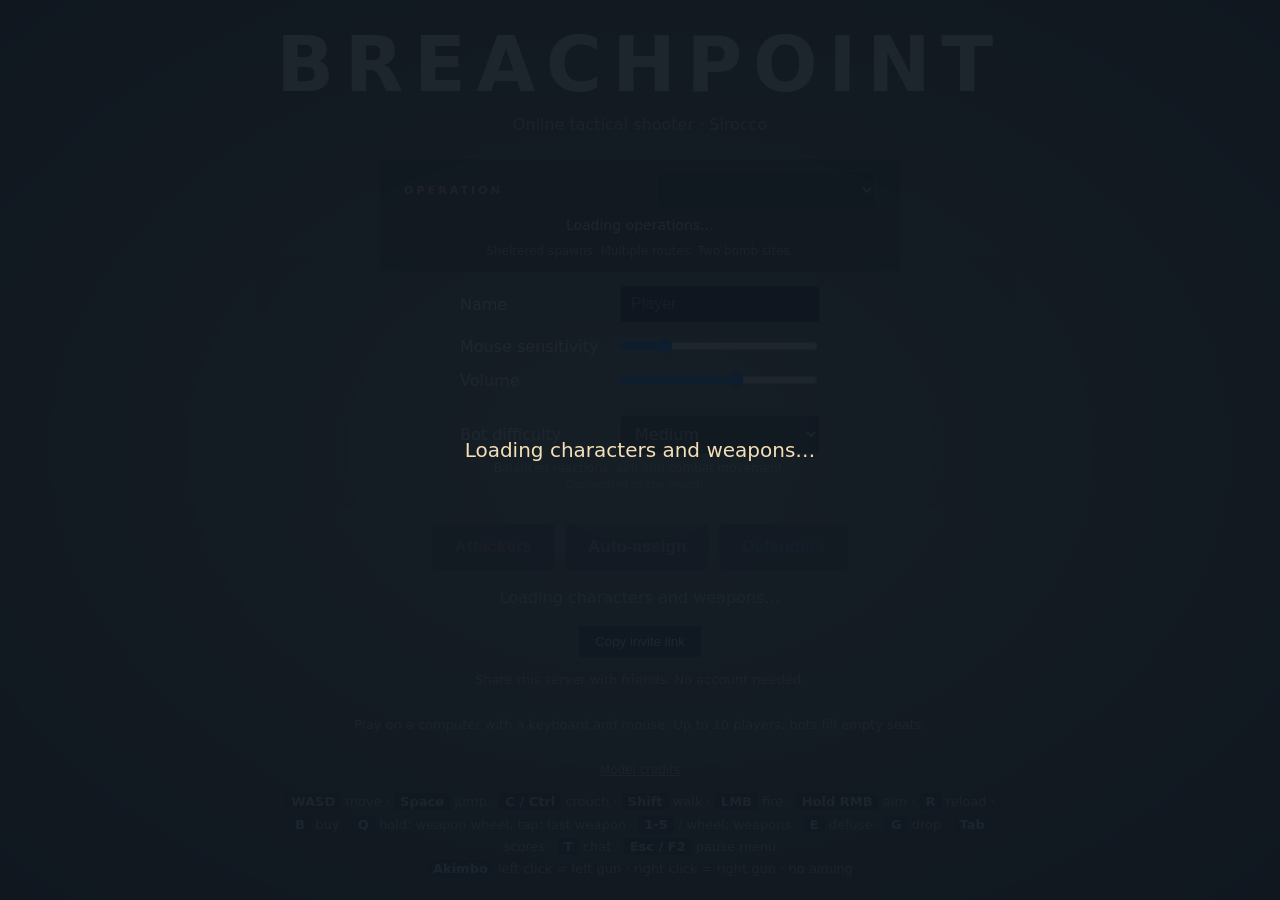
<file: client/index.html>
<!doctype html>
<html lang="en">
<head>
<meta charset="utf-8">
<meta name="viewport" content="width=device-width, initial-scale=1">
<title>Breachpoint</title>
<link rel="stylesheet" href="style.css">
<link rel="stylesheet" href="buy.css">
</head>
<body>
<canvas id="view"></canvas>

<div id="hud" class="hidden">
  <canvas id="radar" width="200" height="186"></canvas>
  <div id="top">
    <span id="scoreA" class="atk">0</span>
    <span id="timer">0:00</span>
    <span id="scoreD" class="def">0</span>
    <div id="alive"></div>
    <button id="bot-settings-button" type="button" title="Pause menu: maps, difficulty and round controls (Esc / F2)">Pause menu · Esc / F2</button>
  </div>
  <div id="killfeed"></div>
  <div id="chatlog"></div>
  <input id="chatbox" class="hidden" maxlength="120" placeholder="Say to everyone…" autocomplete="off">
  <div id="center"></div>
  <div id="hint"></div>
  <div id="progress" class="hidden"><div id="progressBar"></div><span id="progressLabel"></span></div>
  <div id="crosshair"><i></i><i></i><i></i><i></i></div>
  <div id="hitmarker"></div>
  <div id="optic-dot" class="hidden" aria-hidden="true"></div>
  <div id="scope" class="hidden" aria-hidden="true">
    <svg class="scope-reticle" viewBox="0 0 200 200">
      <g class="scope-mildot" fill="#101516" stroke="#101516" stroke-width=".22">
        <path d="M0 100H200M100 0V200" fill="none"/>
        <path d="M0 100H58M142 100H200M100 142V200" stroke-width="1.6"/>
        <circle cx="100" cy="100" r=".35"/>
        <circle cx="76" cy="100" r=".7"/><circle cx="88" cy="100" r=".7"/><circle cx="112" cy="100" r=".7"/><circle cx="124" cy="100" r=".7"/>
        <circle cx="100" cy="76" r=".7"/><circle cx="100" cy="88" r=".7"/><circle cx="100" cy="112" r=".7"/><circle cx="100" cy="124" r=".7"/>
        <path d="M95 136H105M93 148H107M91 160H109" fill="none"/>
      </g>
      <g class="scope-acog" fill="none" stroke="#13191a" stroke-width=".6">
        <path d="M100 106V160M94 116H106M92 126H108M90 136H110M88 146H112M64 100H90M110 100H136"/>
        <path d="M95 105L100 100L105 105" stroke="#ee4434" stroke-width="1.2"/>
      </g>
    </svg>
    <span id="scope-zoom" class="scope-readout"></span>
  </div>
  <div id="vitals"><span id="hp">100</span><small>HP</small><span id="armor">0</span><small id="armorLabel">ARMOR</small></div>
  <div id="money">$800</div>
  <div id="ammo"><span id="clip">0</span><small id="reserve">/ 0</small><div id="wname"></div><div id="weapon-mode"></div><div id="carry"></div></div>
  <div id="spec" class="hidden"></div>
  <div id="damage"></div>
  <div id="flash"></div>
  <div id="wheel" class="hidden"><div id="wheelDot"></div></div>
  <div id="buy" class="hidden"></div>
  <div id="scoreboard" class="hidden"></div>
  <div id="lock" class="hidden">Click to play</div>
</div>

<div id="map-loading" class="hidden" role="status" aria-live="polite">
  <p id="map-loading-message">Loading map…</p>
  <button id="map-loading-retry" class="hidden" type="button">Reload game</button>
</div>
<div id="menu">
  <h1>BREACHPOINT</h1>
  <p class="tag">Online tactical shooter &middot; <span id="map-name">Sirocco</span></p>
  <div class="map-brief" id="map-brief" data-theme="desert">
    <label for="map-select"><span class="map-kicker">OPERATION</span><select id="map-select" disabled aria-describedby="map-description map-note"></select></label>
    <p id="map-description">Loading operations…</p><small id="map-note">Sheltered spawns. Multiple routes. Two bomb sites.</small>
  </div>
  <label>Name <input id="name" maxlength="16" placeholder="Player"></label>
  <label>Mouse sensitivity <input id="sens" type="range" min="0.2" max="4" step="0.1" value="1"></label>
  <label>Volume <input id="vol" type="range" min="0" max="1" step="0.05" value="0.6"></label>
  <div class="difficulty-setting">
    <label for="difficulty">Bot difficulty <select id="difficulty" disabled><option value="easy">Easy</option><option value="medium" selected>Medium</option><option value="hard">Hard</option><option value="expert">Expert</option></select></label>
    <p id="difficulty-description"></p><small id="difficulty-note">Connecting to the match…</small>
  </div>
  <div class="teams">
    <button data-team="1" class="atk" disabled>Attackers</button>
    <button data-team="0" disabled>Auto-assign</button>
    <button data-team="2" class="def" disabled>Defenders</button>
  </div>
  <p id="status" role="status">Loading game…</p>
  <button id="invite" type="button">Copy invite link</button>
  <p id="invite-status" role="status">Share this server with friends. No account needed.</p>
  <input id="invite-link" class="hidden" aria-label="Invite link" readonly>
  <p class="keys">Play on a computer with a keyboard and mouse. Up to 10 players; bots fill empty seats.</p>
  <a class="credits-link" href="credits.html" target="_blank" rel="noopener">Model credits</a>
  <div class="keys">
    <b>WASD</b> move &middot; <b>Space</b> jump &middot; <b>C / Ctrl</b> crouch &middot; <b>Shift</b> walk &middot;
    <b>LMB</b> fire &middot; <b>Hold RMB</b> aim &middot; <b>R</b> reload &middot; <b>B</b> buy &middot;
    <b>Q</b> hold: weapon wheel, tap: last weapon &middot; <b>1-5</b> / wheel: weapons &middot;
    <b>E</b> defuse &middot; <b>G</b> drop &middot; <b>Tab</b> scores &middot; <b>T</b> chat &middot; <b>Esc / F2</b> pause menu<br>
    <b>Akimbo</b> left click = left gun &middot; right click = right gun &middot; no aiming
  </div>
</div>
<dialog id="match-settings" aria-labelledby="settings-title" aria-describedby="pause-note">
  <header class="pause-header">
    <div>
      <span class="pause-kicker">BREACHPOINT · MATCH CONTROL</span>
      <h2 id="settings-title">Pause menu</h2>
      <p id="pause-note">Online match continues while menu is open.</p>
    </div>
    <button id="settings-resume" class="pause-resume" type="button"><span>Back to game</span><kbd>Esc</kbd></button>
  </header>
  <div class="pause-body">
    <p id="difficulty-owner" class="pause-owner"></p>
    <div class="pause-settings-grid">
      <section class="pause-panel match-map-setting" aria-labelledby="pause-map-heading">
        <div class="pause-panel-heading"><h3 id="pause-map-heading"><label for="match-map">Map selection</label></h3><span class="pause-host-label">HOST</span></div>
        <select id="match-map" disabled aria-describedby="match-map-description map-reset-note"></select>
        <p id="match-map-description" class="pause-description"></p>
        <small id="map-reset-note" class="pause-help">Starts a new match for everyone. Teams and bot difficulty stay the same.</small>
        <div class="settings-actions"><button id="map-apply" type="button" disabled>Start selected map</button></div>
        <p id="map-feedback" class="pause-feedback" role="status" aria-live="polite" aria-atomic="true"></p>
      </section>
      <section class="pause-panel" aria-labelledby="pause-difficulty-heading">
        <div class="pause-panel-heading"><h3 id="pause-difficulty-heading"><label for="match-difficulty">Bot difficulty</label></h3><span class="pause-host-label">HOST</span></div>
        <select id="match-difficulty" disabled aria-describedby="match-difficulty-description difficulty-change-note"><option value="easy">Easy</option><option value="medium">Medium</option><option value="hard">Hard</option><option value="expert">Expert</option></select>
        <p id="match-difficulty-description" class="pause-description"></p>
        <small id="difficulty-change-note" class="pause-help">Applies immediately to every bot in this match.</small>
        <div class="settings-actions"><button id="difficulty-apply" type="button" disabled>Apply difficulty</button></div>
        <p id="difficulty-feedback" class="pause-feedback" role="status" aria-live="polite" aria-atomic="true"></p>
      </section>
    </div>
    <section class="pause-rounds" aria-labelledby="pause-round-heading">
      <div class="pause-round-heading"><h3 id="pause-round-heading">Round controls</h3><p id="round-status">Waiting for round state…</p></div>
      <div class="pause-round-grid">
        <div class="pause-round-action">
          <button id="round-restart" type="button" disabled aria-describedby="round-restart-note">Restart round</button>
          <small id="round-restart-note">Host only. Restore the beginning of this round.</small>
        </div>
        <div class="pause-round-action">
          <button id="round-skip" type="button" disabled aria-describedby="round-skip-note">Skip bot-only round</button>
          <small id="round-skip-note">Available when all human players are out.</small>
        </div>
      </div>
      <p id="round-feedback" class="pause-feedback" role="status" aria-live="polite" aria-atomic="true"></p>
    </section>
  </div>
</dialog>
<script type="module" src="js/main.js"></script>
</body>
</html>
</file>
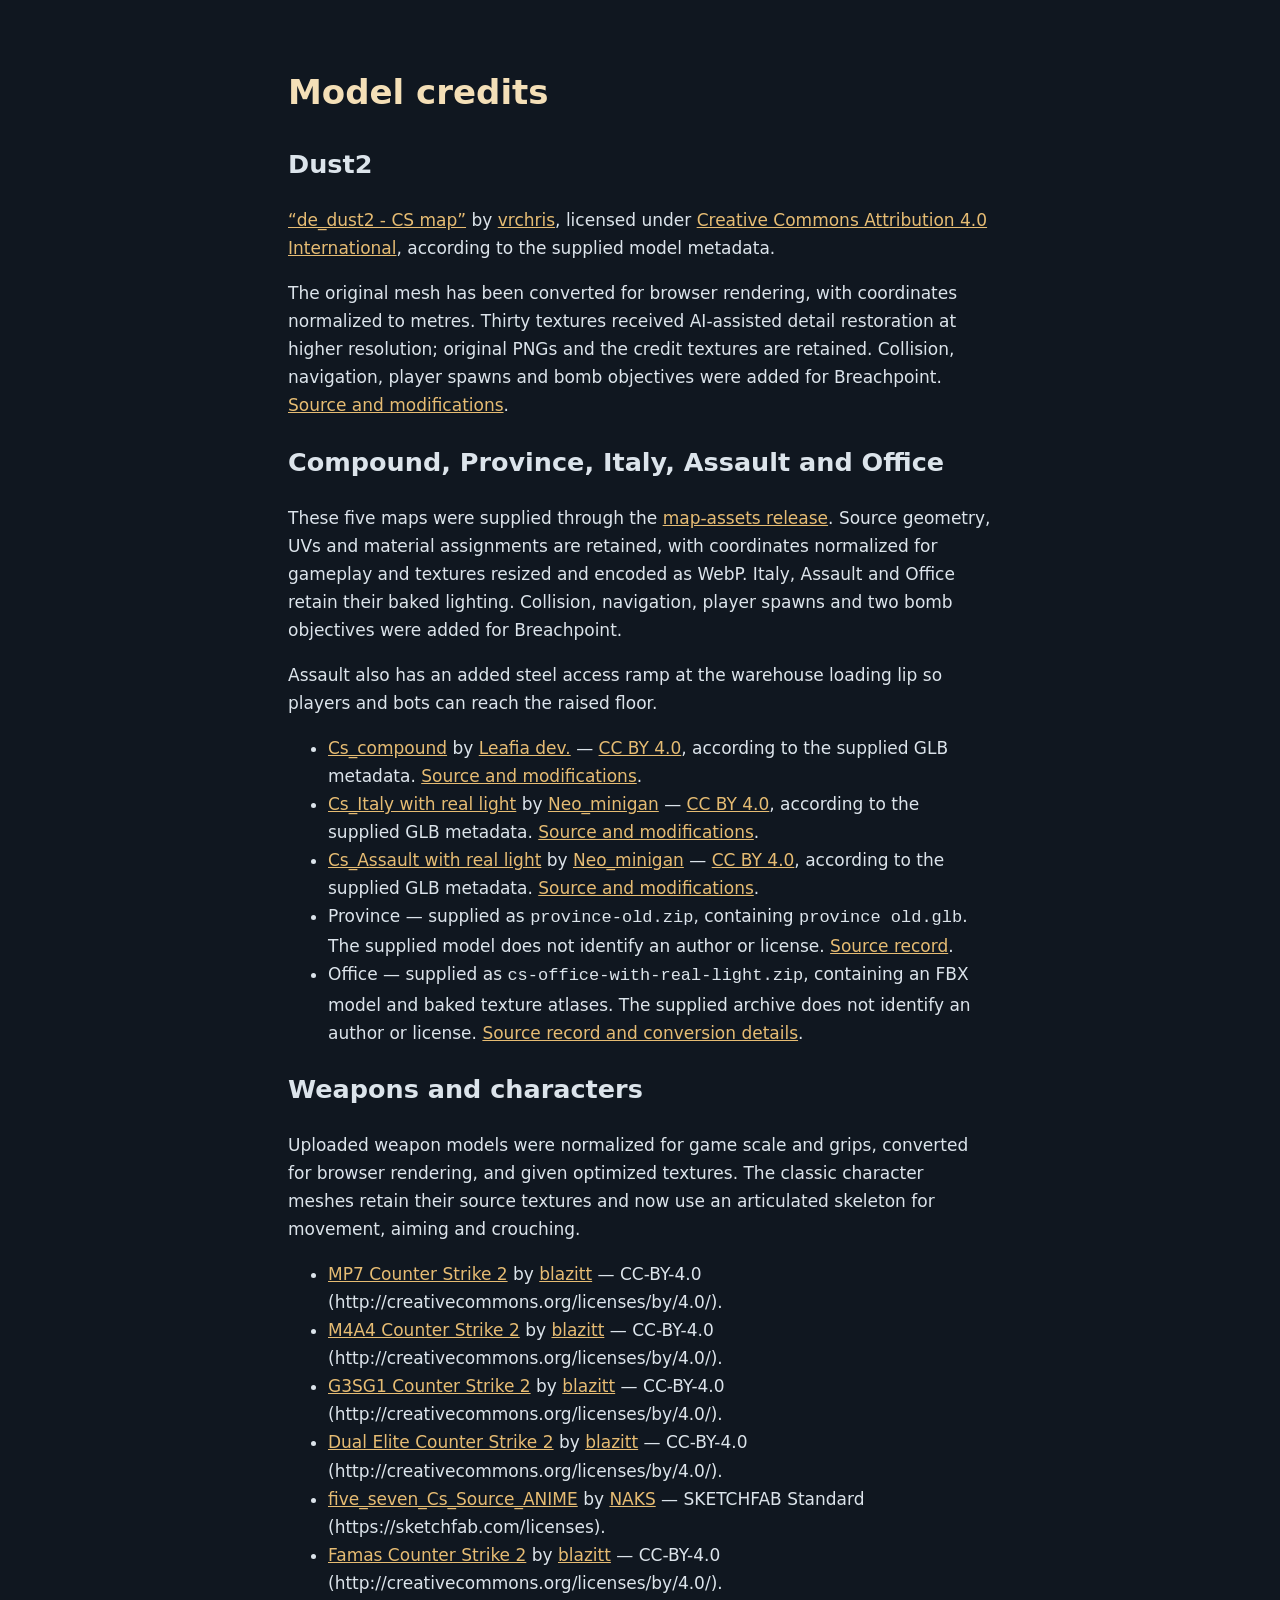
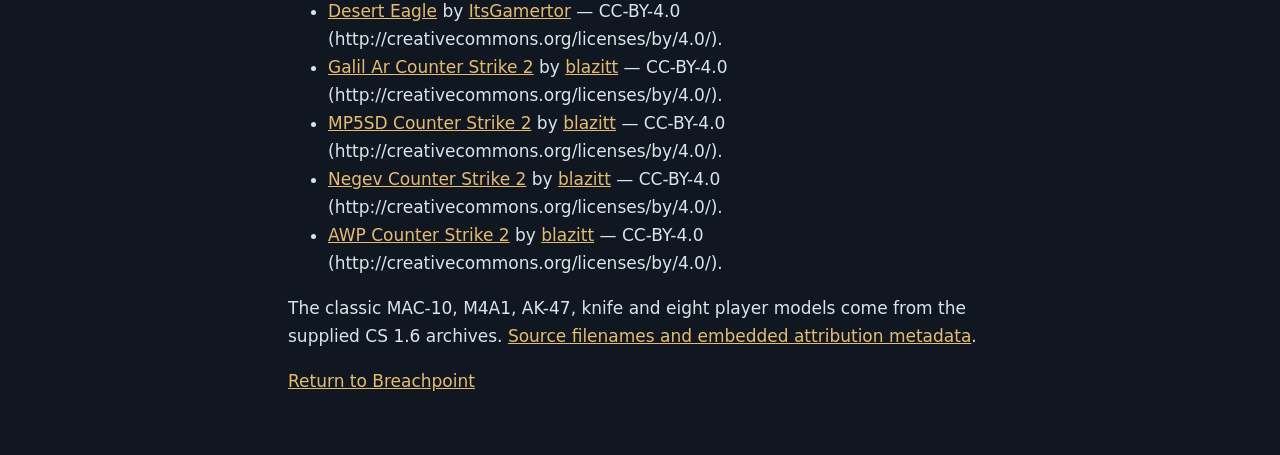
<file: client/credits.html>
<!doctype html>
<html lang="en">
<head><meta charset="utf-8"><meta name="viewport" content="width=device-width, initial-scale=1"><title>Model credits · Breachpoint</title>
<style>body{margin:4rem auto;padding:0 1.5rem;max-width:44rem;background:#101720;color:#dce4eb;font:17px/1.65 system-ui}h1{color:#f4dfb7}a{color:#e6bc73}</style></head>
<body>
<h1>Model credits</h1>
<h2>Dust2</h2>
<p><a href="https://sketchfab.com/3d-models/de-dust2-cs-map-056008d59eb849a29c0ab6884c0c3d87">“de_dust2 - CS map”</a> by <a href="https://sketchfab.com/vrchris">vrchris</a>, licensed under <a href="https://creativecommons.org/licenses/by/4.0/">Creative Commons Attribution 4.0 International</a>, according to the supplied model metadata.</p>
<p>The original mesh has been converted for browser rendering, with coordinates normalized to metres. Thirty textures received AI-assisted detail restoration at higher resolution; original PNGs and the credit textures are retained. Collision, navigation, player spawns and bomb objectives were added for Breachpoint. <a href="assets/dust2/LICENSE.md">Source and modifications</a>.</p>
<h2>Compound, Province, Italy, Assault and Office</h2>
<p>These five maps were supplied through the <a href="https://github.com/Borg2r/CS-browser/releases/tag/map-assets">map-assets release</a>. Source geometry, UVs and material assignments are retained, with coordinates normalized for gameplay and textures resized and encoded as WebP. Italy, Assault and Office retain their baked lighting. Collision, navigation, player spawns and two bomb objectives were added for Breachpoint.</p>
<p>Assault also has an added steel access ramp at the warehouse loading lip so players and bots can reach the raised floor.</p>
<ul>
<li><a href="https://sketchfab.com/3d-models/cs-compound-7c453b0c61a844cdada962d7df94570a">Cs_compound</a> by <a href="https://sketchfab.com/Chano_old">Leafia dev.</a> — <a href="https://creativecommons.org/licenses/by/4.0/">CC BY 4.0</a>, according to the supplied GLB metadata. <a href="assets/maps/compound/LICENSE.md">Source and modifications</a>.</li>
<li><a href="https://sketchfab.com/3d-models/cs-italy-with-real-light-556bd442814d4db5a9d301c4754fbb3c">Cs_Italy with real light</a> by <a href="https://sketchfab.com/neominigan">Neo_minigan</a> — <a href="https://creativecommons.org/licenses/by/4.0/">CC BY 4.0</a>, according to the supplied GLB metadata. <a href="assets/maps/italy/LICENSE.md">Source and modifications</a>.</li>
<li><a href="https://sketchfab.com/3d-models/cs-assault-with-real-light-7f718ece9a57461586b03ea7cc47dc62">Cs_Assault with real light</a> by <a href="https://sketchfab.com/neominigan">Neo_minigan</a> — <a href="https://creativecommons.org/licenses/by/4.0/">CC BY 4.0</a>, according to the supplied GLB metadata. <a href="assets/maps/assault/LICENSE.md">Source and modifications</a>.</li>
<li>Province — supplied as <code>province-old.zip</code>, containing <code>province old.glb</code>. The supplied model does not identify an author or license. <a href="assets/maps/province/SOURCE.md">Source record</a>.</li>
<li>Office — supplied as <code>cs-office-with-real-light.zip</code>, containing an FBX model and baked texture atlases. The supplied archive does not identify an author or license. <a href="assets/maps/office/SOURCE.md">Source record and conversion details</a>.</li>
</ul>
<h2>Weapons and characters</h2>
<p>Uploaded weapon models were normalized for game scale and grips, converted for browser rendering, and given optimized textures. The classic character meshes retain their source textures and now use an articulated skeleton for movement, aiming and crouching.</p>
<ul>
<li><a href="https://sketchfab.com/3d-models/mp7-counter-strike-2-a4daa40f66124b29b8c0c5118ff8abc7">MP7 Counter Strike 2</a> by <a href="https://sketchfab.com/blazitt">blazitt</a> — CC-BY-4.0 (http://creativecommons.org/licenses/by/4.0/).</li>
<li><a href="https://sketchfab.com/3d-models/m4a4-counter-strike-2-222fd3948aab45eb9d0cbced9c80308a">M4A4 Counter Strike 2</a> by <a href="https://sketchfab.com/blazitt">blazitt</a> — CC-BY-4.0 (http://creativecommons.org/licenses/by/4.0/).</li>
<li><a href="https://sketchfab.com/3d-models/g3sg1-counter-strike-2-34d9ae2a4aa54860b488641da8da256a">G3SG1 Counter Strike 2</a> by <a href="https://sketchfab.com/blazitt">blazitt</a> — CC-BY-4.0 (http://creativecommons.org/licenses/by/4.0/).</li>
<li><a href="https://sketchfab.com/3d-models/dual-elite-counter-strike-2-108bc33d83c44deca4c7855c3e7a8a07">Dual Elite Counter Strike 2</a> by <a href="https://sketchfab.com/blazitt">blazitt</a> — CC-BY-4.0 (http://creativecommons.org/licenses/by/4.0/).</li>
<li><a href="https://sketchfab.com/3d-models/five-seven-cs-source-anime-b08f612e89914561ac82a2e7d9e59cb3">five_seven_Cs_Source_ANIME</a> by <a href="https://sketchfab.com/NAKS61424">NAKS</a> — SKETCHFAB Standard (https://sketchfab.com/licenses).</li>
<li><a href="https://sketchfab.com/3d-models/famas-counter-strike-2-bd596e53438f48eca5e85c34d877b4de">Famas Counter Strike 2</a> by <a href="https://sketchfab.com/blazitt">blazitt</a> — CC-BY-4.0 (http://creativecommons.org/licenses/by/4.0/).</li>
<li><a href="https://sketchfab.com/3d-models/desert-eagle-2e712637eeb24f35a940c5d556bd2e78">Desert Eagle</a> by <a href="https://sketchfab.com/ItsGamertor">ItsGamertor</a> — CC-BY-4.0 (http://creativecommons.org/licenses/by/4.0/).</li>
<li><a href="https://sketchfab.com/3d-models/galil-ar-counter-strike-2-5606a320b5854b57b03f1a866e964bd7">Galil Ar Counter Strike 2</a> by <a href="https://sketchfab.com/blazitt">blazitt</a> — CC-BY-4.0 (http://creativecommons.org/licenses/by/4.0/).</li>
<li><a href="https://sketchfab.com/3d-models/mp5sd-counter-strike-2-eb1d7ac4e3304b8aa0176dfd8914031e">MP5SD Counter Strike 2</a> by <a href="https://sketchfab.com/blazitt">blazitt</a> — CC-BY-4.0 (http://creativecommons.org/licenses/by/4.0/).</li>
<li><a href="https://sketchfab.com/3d-models/negev-counter-strike-2-18dac0143e294f26aa83642c24a76da7">Negev Counter Strike 2</a> by <a href="https://sketchfab.com/blazitt">blazitt</a> — CC-BY-4.0 (http://creativecommons.org/licenses/by/4.0/).</li>
<li><a href="https://sketchfab.com/3d-models/awp-counter-strike-2-5709ec5d66ed4061a9e1eb4d906c9729">AWP Counter Strike 2</a> by <a href="https://sketchfab.com/blazitt">blazitt</a> — CC-BY-4.0 (http://creativecommons.org/licenses/by/4.0/).</li>
</ul>
<p>The classic MAC-10, M4A1, AK-47, knife and eight player models come from the supplied CS 1.6 archives. <a href="assets/model-credits.json">Source filenames and embedded attribution metadata</a>.</p>
<p><a href="./">Return to Breachpoint</a></p>
</body></html>
</file>
<file: client/style.css>
* { box-sizing: border-box; }
html, body { margin: 0; height: 100%; overflow: hidden; background: #0b0f14; color: #e8edf2;
  font-family: "Segoe UI", system-ui, sans-serif; user-select: none; }
canvas#view { position: fixed; inset: 0; width: 100%; height: 100%; display: block; }
.hidden { display: none !important; }
.atk { color: #f0a04b; } .def { color: #5db4ff; }

#menu { position: fixed; inset: 0; display: flex; flex-direction: column; align-items: center; justify-content: safe center;
  gap: 14px; background: radial-gradient(ellipse at center, rgba(8,12,18,.55), rgba(8,12,18,.92)); text-align: center; padding: 16px; }
#menu h1 { margin: 0; font-size: clamp(36px, 8vw, 76px); letter-spacing: .14em; font-weight: 800; }
#menu .tag { margin: -8px 0 10px; opacity: .7; }
#menu { overflow-y: auto; background: radial-gradient(ellipse at center, rgba(28,23,17,.42), rgba(14,14,15,.91)); }
.map-brief { max-width: 520px; border-block: 1px solid #ad956a55; padding: 12px 24px; background: #1d1c1780; }
.map-kicker { font-size: 11px; font-weight: 700; letter-spacing: .28em; color: #e5c38a; }
.map-brief p { margin: 7px 0; font-size: 14px; }
.map-brief small { color: #c8b696; font-size: 12px; }
#menu label { display: flex; gap: 12px; align-items: center; justify-content: space-between; width: min(360px, 90vw); }
#menu input:not([type=range]) { background: #141b24; border: 1px solid #2c3948; color: inherit; padding: 8px 10px; border-radius: 4px; font-size: 16px; width: 200px; }
#menu input[type=range] { width: 200px; }
select { background: #141b24; border: 1px solid #46515d; color: #e8edf2; padding: 8px 10px; border-radius: 4px; font: inherit; }
select:disabled { opacity: .65; }
.difficulty-setting { width: min(420px, 90vw); padding: 10px 0; border-block: 1px solid #ad956a44; }
#menu .difficulty-setting label { margin: auto; }
#difficulty { width: 200px; }
.difficulty-setting p { margin: 7px 0 3px; font-size: 12px; color: #d8c8ab; }
.difficulty-setting small { display: block; font-size: 11px; color: #aab4bd; }
#bot-settings-button { pointer-events: auto; border: 0; border-top: 1px solid #ffffff22; background: none; color: #e5c38a; padding: 4px 0 1px; margin-top: 3px; font: 11px "Segoe UI", system-ui, sans-serif; cursor: pointer; }
#bot-settings-button:hover { color: #fff; }
/* Native modal keeps its resume action visible while the settings body scrolls. */
#match-settings { width:min(850px,calc(100vw - 32px)); max-height:calc(100dvh - 32px); padding:0; overflow:hidden;
  background:linear-gradient(130deg,#1c2832,#121c25); color:#e8edf2; border:1px solid #75808a80; border-top:3px solid #dfbd7b;
  border-radius:7px; box-shadow:0 24px 100px #000b; text-align:left; }
#match-settings[open] { display:flex; flex-direction:column; }
#match-settings::backdrop { background:#080d15ba; backdrop-filter:blur(5px); }
#match-settings .pause-header { display:flex; flex:none; align-items:center; justify-content:space-between; gap:20px;
  padding:19px 24px; border-bottom:1px solid #ffffff14; background:#10192388; }
#match-settings .pause-kicker { display:block; color:#dfbd7b; font-size:9px; font-weight:700; letter-spacing:.18em; margin-bottom:5px; }
#match-settings h2 { margin:0; font-size:28px; line-height:1.15; font-weight:700; letter-spacing:.01em; }
#match-settings p { font-size:12px; line-height:1.45; }
#match-settings #pause-note { margin:7px 0 0; color:#aab6c0; font-size:11px; }
#match-settings button { font:600 12px "Segoe UI",system-ui,sans-serif; padding:9px 14px; border:1px solid #64778980; border-radius:4px;
  background:#283947; color:#edf2f5; cursor:pointer; transition:background .12s,border-color .12s; }
#match-settings button:hover:not(:disabled) { background:#344a5b; border-color:#96aabb; }
#match-settings button:disabled { opacity:.42; cursor:default; }
#match-settings .pause-resume { display:flex; align-items:center; justify-content:center; flex:none; gap:14px; padding:12px 16px;
  background:#dfbd7b; border-color:#dfbd7b; color:#17222c; font-size:13px; }
#match-settings button.pause-resume:hover { background:#f0cf8d; border-color:#f0cf8d; }
#match-settings .pause-resume kbd { font:600 10px "Segoe UI",system-ui,sans-serif; border:1px solid #17222c66; border-radius:3px; padding:2px 5px; }
#match-settings .pause-body { min-height:0; padding:16px 24px 18px; overflow-y:auto; overscroll-behavior:contain; scrollbar-width:thin; scrollbar-color:#657789 #14202a; }
#match-settings .pause-owner { color:#aebac3; margin:0 0 13px; min-height:17px; font-size:11px; }
#match-settings .pause-settings-grid, #match-settings .pause-round-grid { display:grid; grid-template-columns:repeat(2,minmax(0,1fr)); gap:14px; }
#match-settings .pause-panel { min-width:0; padding:15px; display:flex; flex-direction:column; background:#0b141d44; border:1px solid #ffffff14; border-radius:5px; }
#match-settings .pause-panel-heading { display:flex; align-items:center; justify-content:space-between; gap:8px; margin-bottom:10px; }
#match-settings h3 { margin:0; font-size:15px; line-height:1.25; font-weight:650; }
#match-settings label { display:block; margin:0; font-size:15px; }
#match-settings .pause-host-label { font-size:8px; font-weight:700; letter-spacing:.12em; color:#a7b4bf; padding:3px 5px; border:1px solid #82909d44; border-radius:3px; }
#match-settings select { width:100%; min-width:0; max-width:100%; font-size:13px; padding:8px 10px; background:#0d1720; border-color:#536474; }
#match-settings .pause-description { margin:9px 0 7px; min-height:35px; color:#dfc79d; font-size:11px; }
#match-settings .pause-help { display:block; margin:0 0 11px; min-height:30px; color:#91a2af; font-size:10px; line-height:1.45; }
#match-settings .settings-actions { display:flex; gap:10px; margin-top:auto; }
#match-settings .settings-actions button { flex:1; }
#match-settings .settings-actions button:not(:disabled) { border-color:#bda172; color:#e6c789; background:#9f855b20; }
#match-settings .settings-actions button:hover:not(:disabled) { background:#9f855b36; }
#match-settings .pause-feedback { min-height:16px; margin:6px 0 0; color:#a9d995; font-size:10px; line-height:1.4; overflow-wrap:anywhere; }
#match-settings .pause-feedback[data-state="pending"] { color:#e6c789; }
#match-settings .pause-feedback[data-state="success"] { color:#a9d995; }
#match-settings .pause-feedback[data-state="error"] { color:#f1a39a; }
#match-settings .pause-rounds { margin-top:16px; padding-top:14px; border-top:1px solid #ffffff17; }
#match-settings .pause-round-heading { display:flex; align-items:baseline; justify-content:space-between; gap:14px; margin-bottom:10px; }
#match-settings #round-status { margin:0; color:#92a4b1; font-size:10px; text-align:right; }
#match-settings .pause-round-action { min-width:0; }
#match-settings .pause-round-action button { width:100%; }
#match-settings .pause-round-action small { display:block; margin-top:6px; color:#91a2af; font-size:10px; line-height:1.4; }
@media (max-height:650px) {
  #match-settings { max-height:calc(100dvh - 24px); }
  #match-settings .pause-header { padding:14px 20px; }
  #match-settings h2 { font-size:25px; }
  #match-settings .pause-body { padding:13px 20px 14px; }
  #match-settings .pause-panel { padding:12px; }
  #match-settings .pause-rounds { margin-top:12px; padding-top:12px; }
}
@media (max-width:620px) {
  #match-settings .pause-header { padding:16px; gap:12px; }
  #match-settings .pause-body { padding:13px 16px 16px; }
  #match-settings .pause-settings-grid, #match-settings .pause-round-grid { grid-template-columns:minmax(0,1fr); gap:12px; }
  #match-settings .pause-round-heading { display:block; }
  #match-settings #round-status { text-align:left; margin-top:5px; }
  #match-settings .pause-resume { padding:11px 12px; gap:8px; }
  #match-settings .pause-resume kbd { display:none; }
}
@media (max-width:440px) {
  #match-settings .pause-header { flex-wrap:wrap; }
  #match-settings .pause-resume { width:100%; }
  #match-settings h2 { font-size:25px; }
}
button:focus-visible, select:focus-visible { outline: 2px solid #e5c38a; outline-offset: 3px; }
.teams { display: flex; gap: 10px; margin-top: 8px; flex-wrap: wrap; justify-content: center; }
.teams button { background: #17202b; border: 1px solid #334456; color: #e8edf2; padding: 12px 22px; font-size: 17px; font-weight: 600;
  border-radius: 4px; cursor: pointer; }
.teams button.atk { color: #f0a04b; } .teams button.def { color: #5db4ff; }
.teams button:hover:not(:disabled) { background: #223040; }
.teams button:disabled { opacity: .4; cursor: default; }
#status { min-height: 1.2em; opacity: .8; margin: 4px 0; }
.credits-link { color: #afbcc9; font-size: 12px; }
#map-loading { position: fixed; inset: 0; z-index: 120; display: flex; flex-direction: column; align-items: center; justify-content: center; gap: 12px; background: #101720ee; color: #f4dfb7; }
#map-loading p { font-size: 20px; }
#invite { background: #223040; border: 1px solid #456; color: inherit; border-radius: 4px; padding: 8px 16px; cursor: pointer; }
#invite-status { font-size: 13px; opacity: .75; margin: 0; }
#menu #invite-link { width: min(480px, 90vw); }
.keys { max-width: 720px; font-size: 13px; line-height: 1.7; opacity: .75; }
.keys b { color: #fff; background: #1d2835; padding: 1px 6px; border-radius: 3px; }

#hud { position: fixed; inset: 0; pointer-events: none; font-variant-numeric: tabular-nums; text-shadow: 0 1px 3px #000; }
#radar { position: absolute; left: 14px; top: 14px; background: rgba(8,12,18,.6); border: 1px solid rgba(255,255,255,.18); border-radius: 4px; }
#top { position: absolute; top: 10px; left: 50%; transform: translateX(-50%); text-align: center; font-size: 26px; font-weight: 700;
  background: rgba(8,12,18,.55); padding: 4px 18px; border-radius: 4px; }
#top span { display: inline-block; min-width: 44px; }
#timer { color: #fff; min-width: 90px !important; }
#timer.bomb { color: #ff5a4d; }
#alive { font-size: 12px; font-weight: 500; opacity: .8; letter-spacing: .05em; }
#killfeed { position: absolute; top: 14px; right: 14px; text-align: right; font-size: 14px; }
#killfeed div { background: rgba(8,12,18,.6); padding: 3px 8px; margin-bottom: 3px; border-radius: 3px; display: inline-block; clear: both; float: right; }
#killfeed .w { color: #cfd6dd; margin: 0 6px; font-size: 12px; }
#chatlog { position: absolute; left: 14px; bottom: 130px; font-size: 14px; max-width: 420px; }
#chatlog div { background: rgba(8,12,18,.45); padding: 2px 6px; margin-top: 2px; border-radius: 3px; width: fit-content; }
#chatbox { position: absolute; left: 14px; bottom: 96px; width: 360px; pointer-events: auto; background: rgba(8,12,18,.85);
  border: 1px solid #456; color: #fff; padding: 6px 8px; font-size: 14px; border-radius: 3px; }
#center { position: absolute; top: 22%; left: 0; right: 0; text-align: center; font-size: 30px; font-weight: 700; letter-spacing: .04em; }
#hint { position: absolute; top: 62%; left: 0; right: 0; text-align: center; font-size: 16px; opacity: .9; }
#progress { position: absolute; top: 56%; left: 50%; transform: translateX(-50%); width: 280px; height: 18px; background: rgba(8,12,18,.7);
  border: 1px solid rgba(255,255,255,.4); border-radius: 3px; }
#progressBar { height: 100%; background: #f0c14b; width: 0; }
#progressLabel { position: absolute; inset: 0; text-align: center; font-size: 12px; line-height: 17px; }
#crosshair { position: absolute; left: 50%; top: 50%; --gap: 5px; }
#crosshair i { position: absolute; background: #3dff7a; box-shadow: 0 0 2px #000; }
#crosshair i:nth-child(1) { width: 2px; height: 9px; left: -1px; bottom: var(--gap); }
#crosshair i:nth-child(2) { width: 2px; height: 9px; left: -1px; top: var(--gap); }
#crosshair i:nth-child(3) { height: 2px; width: 9px; top: -1px; right: var(--gap); }
#crosshair i:nth-child(4) { height: 2px; width: 9px; top: -1px; left: var(--gap); }
#hitmarker { position: absolute; left: 50%; top: 50%; width: 22px; height: 22px; margin: -11px; opacity: 0;
  background: linear-gradient(45deg, transparent 46%, #fff 46%, #fff 54%, transparent 54%), linear-gradient(-45deg, transparent 46%, #fff 46%, #fff 54%, transparent 54%); }
#hitmarker.hs { filter: drop-shadow(0 0 3px #f33) sepia(1) saturate(8) hue-rotate(-30deg); }
#optic-dot { position: absolute; left: 50%; top: 50%; width: 3px; height: 3px; margin: -1.5px; border-radius: 50%; background: #ff4439; box-shadow: 0 0 3px #ff4c3b88; }
#scope { --scope-radius: min(38vh, 46vw); position: absolute; inset: 0; background: radial-gradient(circle at center, transparent calc(var(--scope-radius) - 2px), #07090b var(--scope-radius)); }
.scope-reticle { position: absolute; left: 50%; top: 50%; transform: translate(-50%, -50%); width: calc(var(--scope-radius) * 2); height: calc(var(--scope-radius) * 2); }
#scope .scope-acog { display: none; }
#scope[data-kind="acog"] .scope-acog { display: block; }
#scope[data-kind="acog"] .scope-mildot { display: none; }
.scope-readout { position: absolute; top: calc(50% + var(--scope-radius) * .78); left: 50%; transform: translateX(-50%); font: 600 11px monospace; letter-spacing: .12em; color: #172021; text-shadow: 0 0 2px #ddd9; }
#vitals { position: absolute; left: 18px; bottom: 16px; font-size: 40px; font-weight: 700; }
#vitals small, #ammo small { font-size: 14px; font-weight: 500; opacity: .75; margin: 0 18px 0 6px; }
#hp.low { color: #ff5a4d; }
#money { position: absolute; right: 18px; bottom: 132px; font-size: 22px; font-weight: 700; color: #8fe08a; }
#ammo { position: absolute; right: 18px; bottom: 16px; text-align: right; font-size: 40px; font-weight: 700; }
#ammo small { margin: 0 0 0 6px; font-size: 20px; }
#wname { font-size: 14px; font-weight: 500; opacity: .85; }
#weapon-mode { font-size: 10px; font-weight: 500; letter-spacing: .08em; color: #e2c496; margin-top: 5px; }
#ammo.dual #clip { font-size: 34px; color: #f1d5a5; }
#carry { font-size: 13px; font-weight: 600; color: #f0c14b; min-height: 16px; }
#spec { position: absolute; bottom: 90px; left: 0; right: 0; text-align: center; font-size: 18px; }
#damage { position: absolute; inset: 0; opacity: 0; box-shadow: inset 0 0 140px 40px rgba(220,20,10,.85); }
#flash { position: absolute; inset: 0; background: #fff; opacity: 0; }
#lock { position: absolute; inset: 0; display: flex; align-items: center; justify-content: center; font-size: 28px; font-weight: 700;
  background: rgba(8,12,18,.55); }

#wheel { position: absolute; left: 50%; top: 50%; width: 0; height: 0; }
#wheel::before { content: ""; position: absolute; width: 400px; height: 400px; left: -200px; top: -200px; border-radius: 50%;
  background: radial-gradient(circle, transparent 58px, rgba(8,12,18,.72) 60px, rgba(8,12,18,.72) 198px, transparent 200px); }
#wheel .seg { position: absolute; width: 120px; margin-left: -60px; margin-top: -24px; text-align: center; font-size: 13px; line-height: 1.25;
  padding: 6px 4px; border-radius: 4px; border: 1px solid transparent; opacity: .35; }
#wheel .seg b { display: block; font-size: 11px; letter-spacing: .08em; opacity: .7; font-weight: 600; }
#wheel .seg.own { opacity: 1; }
#wheel .seg.sel { background: rgba(240,193,75,.25); border-color: #f0c14b; }
#wheel .seg.cur { color: #f0c14b; }
#wheelDot { position: absolute; width: 8px; height: 8px; margin: -4px; border-radius: 50%; background: #fff; }

#buy { position: absolute; left: 6%; top: 18%; width: min(420px, 88vw); background: rgba(8,12,18,.88); border: 1px solid #3a4b5e; border-radius: 5px;
  padding: 14px 16px; pointer-events: auto; text-shadow: none; }
#buy h2 { margin: 0 0 10px; font-size: 18px; letter-spacing: .06em; display: flex; justify-content: space-between; }
#buy .row { display: flex; gap: 10px; padding: 6px 8px; border-radius: 3px; cursor: pointer; font-size: 15px; }
#buy .row:hover { background: #1d2a38; }
#buy .row .k { color: #f0c14b; width: 18px; font-weight: 700; }
#buy .row .p { margin-left: auto; color: #8fe08a; }
#buy .row.no { opacity: .4; }
#buy .row .s { font-size: 11px; opacity: .6; align-self: center; }
#buy .foot { margin-top: 8px; font-size: 12px; opacity: .6; }

#scoreboard { position: absolute; left: 50%; top: 14%; transform: translateX(-50%); width: min(640px, 94vw); background: rgba(8,12,18,.88);
  border: 1px solid #3a4b5e; border-radius: 5px; padding: 12px 16px; text-shadow: none; }
#scoreboard h3 { margin: 10px 0 4px; font-size: 15px; display: flex; justify-content: space-between; }
#scoreboard table { width: 100%; border-collapse: collapse; font-size: 14px; }
#scoreboard td { padding: 3px 6px; } #scoreboard td:nth-child(n+2) { text-align: right; width: 70px; }
#scoreboard tr.dead { opacity: .45; } #scoreboard tr.me { background: rgba(255,255,255,.08); }
#scoreboard th { text-align: right; font-weight: 500; opacity: .6; font-size: 12px; padding: 0 6px; }
@media (max-width: 700px) { #radar { width: 120px; height: 112px; } #top { font-size: 20px; } }
@media (max-height: 840px) { #menu { gap: 8px; } #menu h1 { font-size: 44px; } .map-brief { padding: 8px 16px; } #menu .tag { margin-bottom: 0; } }
@media (max-height: 600px) { #menu { justify-content: flex-start; } }

/* Shared map selection. The server owns the active operation. */
#menu .map-brief { width: min(520px, 94vw); }
#menu .map-brief label { width: 100%; }
#map-select { width: 220px; max-width: 60%; }
#map-brief[data-theme="industrial"] { border-color: #7da9b3; background: #172b32aa; }
#map-brief[data-theme="office"] { border-color: #9bb7a2; background: #203229aa; }
#map-brief[data-theme="ship"] { border-color: #7ca6d3; background: #192a40aa; }
#map-brief[data-theme="datacenter"] { border-color: #69c9d5; background: #162c39dd; }
</file>
<file: client/buy.css>
/* Scoped shop layout. Loaded after the compact in-game HUD styles. */
#buy {
  --bu-accent:#e6bf72; --bu-muted:#98a6b1; --bu-edge:#ffffff13;
  position:absolute; z-index:8; inset:50% auto auto 50%; transform:translate(-50%,-50%);
  width:min(1180px,calc(100vw - 64px)); height:min(740px,calc(100dvh - 72px));
  padding:0; display:flex; flex-direction:column; overflow:hidden; pointer-events:auto;
  background:linear-gradient(120deg,#19232bf5,#10171ff7 75%); color:#edf0f2;
  border:1px solid #71818e66; border-top:3px solid var(--bu-accent); border-radius:7px;
  box-shadow:0 24px 100px #000c,0 0 0 100vmax #080d1577; text-shadow:none;
  font-family:"Segoe UI",system-ui,sans-serif; font-variant-numeric:tabular-nums;
  backdrop-filter:blur(12px);
}
#buy[data-team="2"] { --bu-accent:#87c6f3; }
#buy button { font:inherit; color:inherit; cursor:pointer; border-radius:3px; }
#buy button:focus-visible { outline:2px solid var(--bu-accent); outline-offset:-3px; }
#buy button[aria-disabled="true"] { cursor:default; }
#buy kbd { font:600 10px "Segoe UI",system-ui,sans-serif; min-width:18px; height:18px; padding:1px 5px; display:inline-flex; align-items:center; justify-content:center; color:#b6c2cb; background:#080e1555; border:1px solid #71818e55; border-radius:3px; }
#buy .bu-header { flex:none; display:flex; align-items:center; padding:18px 24px 16px; gap:20px; }
#buy .bu-eyebrow { color:var(--bu-accent); font-size:10px; font-weight:700; letter-spacing:.2em; margin-bottom:3px; }
#buy .bu-header h2 { display:block; border:0; margin:0; padding:0; font-size:27px; line-height:1.2; font-weight:750; letter-spacing:.07em; }
#buy .bu-budget { margin-left:auto; text-align:right; }
#buy .bu-budget span { display:block; color:var(--bu-muted); font-size:9px; font-weight:600; letter-spacing:.13em; }
#buy .bu-budget strong { display:block; color:#bdeaa5; font-size:29px; line-height:1.15; font-weight:650; }
#buy .bu-close { flex:none; width:32px; height:32px; padding:0; border:1px solid #71818e55; background:#ffffff05; color:#adb9c1; font-size:26px; line-height:1; }
#buy .bu-close:hover { background:#ffffff15; color:#fff; }
#buy .bu-tabs { flex:none; display:grid; grid-template-columns:repeat(6,1fr); background:#090f1755; border-block:1px solid var(--bu-edge); }
#buy .bu-tabs button { position:relative; border:0; border-right:1px solid var(--bu-edge); background:transparent; padding:15px 5px; color:#a8b4be; font-size:13px; font-weight:650; border-radius:0; white-space:nowrap; }
#buy .bu-tabs button:last-child { border-right:0; }
#buy .bu-tabs button kbd { margin-right:9px; }
#buy .bu-tabs button:hover { color:#fff; background:#ffffff07; }
#buy .bu-tabs button.bu-active { color:var(--bu-accent); background:linear-gradient(0deg,#dcb56d12,transparent); }
#buy .bu-tabs button.bu-active:after { content:""; position:absolute; bottom:-1px; left:0; right:0; height:3px; background:var(--bu-accent); }
#buy .bu-body { display:flex; flex:1; min-height:0; }
#buy .bu-shop { flex:1; min-width:0; padding:20px 22px; overflow-y:auto; scrollbar-width:thin; scrollbar-color:#637582 #101820; }
#buy .bu-section-heading { display:flex; justify-content:space-between; align-items:center; gap:8px; margin-bottom:16px; }
#buy h3 { margin:0; font-size:18px; font-weight:650; }
#buy .bu-section-heading p { margin:5px 0 0; color:var(--bu-muted); font-size:11px; }
#buy .bu-back { flex:none; background:transparent; border:0; padding:6px 0 6px 8px; color:#a9b6bf; font-size:10px; }
#buy .bu-back kbd { margin-right:4px; }
#buy .bu-grid { display:grid; grid-template-columns:repeat(3,minmax(0,1fr)); gap:9px; }
#buy .bu-many-items { grid-template-columns:repeat(4,minmax(0,1fr)); }
#buy .bu-card, #buy .bu-category { position:relative; width:100%; min-width:0; text-align:left; border:1px solid #71818e38; background:linear-gradient(145deg,#53606a16,#0b121a44); padding:10px 12px 11px; transition:border-color .12s,background .12s; }
#buy .bu-card:hover, #buy .bu-card.bu-selected, #buy .bu-category:hover { border-color:var(--bu-accent); background:linear-gradient(145deg,#a8926022,#202c3555); }
#buy .bu-card.bu-selected { box-shadow:inset 3px 0 var(--bu-accent); }
#buy .bu-card-top { display:flex; justify-content:space-between; align-items:center; gap:5px; }
#buy .bu-card-top > span { font-size:8px; font-weight:650; letter-spacing:.08em; color:var(--bu-muted); }
#buy .bu-card-top > .bu-card-price { color:#dbe7d0; font-size:13px; letter-spacing:0; }
#buy .bu-art { display:block; width:100%; height:76px; color:#c7d0d5; overflow:visible; filter:drop-shadow(0 4px 4px #0005); }
#buy .bu-etch { fill:none; stroke:#25323d; stroke-width:3; }
#buy .bu-card .bu-art { height:66px; margin:0 auto 2px; }
#buy .bu-card strong, #buy .bu-category strong { display:block; font-size:12px; font-weight:650; white-space:nowrap; overflow:hidden; text-overflow:ellipsis; }
#buy .bu-card-status { display:block; margin-top:5px; min-height:11px; color:#8899a7; font-size:8px; font-weight:650; letter-spacing:.04em; }
#buy .bu-owned .bu-card-status { color:#a9d996; }
#buy .bu-owned .bu-card-price { color:#a9d996; }
#buy .bu-unaffordable .bu-art { color:#7f8c96; }
#buy .bu-unaffordable .bu-card-price, #buy .bu-unaffordable .bu-card-status { color:#d59c92; }
#buy .bu-category { padding:12px 14px 13px; }
#buy .bu-category .bu-art { height:70px; margin:4px 0; }
#buy .bu-category strong { font-size:16px; }
#buy .bu-category-hint { display:block; color:var(--bu-muted); font-size:10px; margin-top:5px; white-space:nowrap; }
#buy .bu-category-price { display:flex; align-items:center; justify-content:space-between; color:var(--bu-accent); margin-top:15px; font-size:9px; font-weight:600; letter-spacing:.04em; }
#buy .bu-category-price b { font-size:18px; line-height:10px; }
#buy .bu-detail { flex:none; width:302px; border-left:1px solid var(--bu-edge); background:radial-gradient(ellipse at 50% 20%,#53616e18,transparent 65%),#080e1733; padding:22px; display:flex; flex-direction:column; overflow-y:auto; scrollbar-width:thin; scrollbar-color:#637582 #101820; }
#buy .bu-detail-kicker { color:var(--bu-accent); font-size:9px; letter-spacing:.16em; font-weight:650; }
#buy .bu-detail-art { flex:none; background:radial-gradient(ellipse at 50% 60%,#90a1b315,transparent 70%); }
#buy .bu-detail-art .bu-art { height:118px; color:#e0e6e9; }
#buy .bu-detail h3 { font-size:22px; line-height:1.15; margin:0 0 7px; }
#buy .bu-description { font-size:11px; line-height:1.55; color:#aab6bf; margin:0 0 16px; }
#buy .bu-stats { display:grid; grid-template-columns:1fr 1fr; gap:14px 16px; margin:0 0 17px; }
#buy .bu-stat > div:first-child { display:flex; flex-direction:column; gap:4px; }
#buy .bu-stat span { font-size:9px; color:var(--bu-muted); }
#buy .bu-stat b { font-size:12px; font-weight:600; }
#buy .bu-meter { height:3px; background:#ffffff10; margin-top:6px; }
#buy .bu-meter i { display:block; height:100%; background:var(--bu-accent); opacity:.75; }
#buy .bu-gear-benefit { grid-column:1/-1; border-block:1px solid var(--bu-edge); padding:15px 0; }
#buy .bu-gear-benefit span { display:block; font-size:9px; letter-spacing:.1em; color:var(--bu-muted); }
#buy .bu-gear-benefit strong { display:block; font-size:24px; font-weight:500; margin:4px 0; }
#buy .bu-gear-benefit small { font-size:10px; color:#aab6bf; }
#buy .bu-purchase-area { margin-top:auto; }
#buy .bu-purchase { display:flex; align-items:center; justify-content:space-between; gap:6px; width:100%; padding:13px 12px; border:1px solid var(--bu-accent); background:var(--bu-accent); color:#17202a; }
#buy .bu-purchase span { font-size:10px; font-weight:750; letter-spacing:.04em; }
#buy .bu-purchase strong { font-size:17px; font-weight:750; }
#buy .bu-purchase:not(:disabled):hover { filter:brightness(1.1); }
#buy .bu-purchase:disabled { background:#ffffff05; border-color:#71818e44; color:#8b9aa6; cursor:default; }
#buy .bu-purchase-note { color:var(--bu-muted); font-size:10px; line-height:1.5; min-height:30px; margin:8px 0 0; }
#buy .bu-loadout { flex:none; display:flex; align-items:center; gap:10px; padding:12px 22px; border-top:1px solid var(--bu-edge); background:#0a111944; }
#buy .bu-loadout-label { font-size:9px; font-weight:650; letter-spacing:.13em; color:#9cabb6; width:65px; }
#buy .bu-loadout-item { display:flex; align-items:center; gap:7px; flex:1; min-width:0; border-left:1px solid var(--bu-edge); padding-left:12px; }
#buy .bu-loadout-item .bu-art { width:58px; height:32px; flex:none; }
#buy .bu-loadout-item > span { min-width:0; }
#buy .bu-loadout-item small { display:block; font-size:8px; letter-spacing:.1em; color:#8394a2; margin-bottom:4px; }
#buy .bu-loadout-item b { display:block; font-size:10px; font-weight:600; overflow:hidden; white-space:nowrap; text-overflow:ellipsis; }
#buy .bu-empty { color:#80909d; }
#buy .bu-empty .bu-art { opacity:.35; }
#buy .bu-footer { flex:none; display:flex; align-items:center; gap:12px; min-height:36px; padding:8px 22px; border-top:1px solid var(--bu-edge); background:#080e1780; font-size:9px; }
#buy .bu-zone { display:flex; align-items:center; gap:6px; white-space:nowrap; font-size:8px; font-weight:650; color:#d69b90; letter-spacing:.06em; }
#buy .bu-zone i { display:block; width:5px; height:5px; background:currentColor; border-radius:50%; }
#buy .bu-zone-open { color:#abd293; }
#buy .bu-time { font-weight:400; color:#95a5b1; letter-spacing:0; margin-left:5px; }
#buy .bu-notice { color:var(--bu-accent); overflow:hidden; white-space:nowrap; text-overflow:ellipsis; }
#buy .bu-shortcuts { white-space:nowrap; margin-left:auto; color:#8e9da9; }
#buy .bu-shortcuts kbd { min-width:16px; height:16px; font-size:8px; margin:0 3px 0 7px; }
@media (max-width:1100px) {
  #buy { width:calc(100vw - 32px); height:calc(100dvh - 42px); }
  #buy .bu-detail { width:260px; padding:17px; }
  #buy .bu-shop { padding:17px; }
  #buy .bu-grid { gap:7px; }
  #buy .bu-card, #buy .bu-category { padding:10px; }
  #buy .bu-loadout { gap:7px; padding-inline:17px; }
  #buy .bu-loadout-item { padding-left:8px; }
  #buy .bu-loadout-item .bu-art { width:42px; }
  #buy .bu-category-hint { font-size:9px; }
  #buy .bu-time { display:none; }
}
@media (max-height:700px) {
  #buy .bu-header { padding-block:12px; }
  #buy .bu-header h2 { font-size:23px; }
  #buy .bu-tabs button { padding-block:11px; }
  #buy .bu-section-heading { margin-bottom:11px; }
  #buy .bu-card .bu-art { height:49px; }
  #buy .bu-category .bu-art { height:54px; }
  #buy .bu-category-price { margin-top:10px; }
  #buy .bu-detail-art .bu-art { height:58px; }
  #buy .bu-detail h3 { font-size:20px; }
  #buy .bu-description { font-size:10px; line-height:1.4; margin-bottom:10px; }
  #buy .bu-stats { gap:10px 12px; margin-bottom:12px; }
  #buy .bu-stat > div:first-child { flex-direction:row; justify-content:space-between; align-items:center; }
  #buy .bu-stat span { font-size:8px; }
  #buy .bu-stat b { font-size:11px; }
  #buy .bu-optic-benefit { display:grid; grid-template-columns:1fr auto; align-items:center; gap:6px 10px; padding:8px 0; }
  #buy .bu-optic-benefit strong { margin:0; font-size:20px; line-height:1; }
  #buy .bu-optic-benefit small { grid-column:1/-1; display:block; line-height:1.4; }
  #buy .bu-purchase-note { margin-top:6px; min-height:28px; line-height:1.4; }
  #buy .bu-loadout { padding-block:8px; }
}
@media (max-width:760px) {
  #buy { width:calc(100vw - 16px); height:calc(100dvh - 24px); }
  #buy .bu-header { padding-inline:15px; }
  #buy .bu-tabs button { font-size:11px; }
  #buy .bu-tabs button kbd { display:none; }
  #buy .bu-detail { display:none; }
  #buy .bu-shop { padding:15px; }
  #buy .bu-loadout-label, #buy .bu-loadout-item .bu-art { display:none; }
  #buy .bu-loadout { padding-inline:8px; }
  #buy .bu-footer { padding-inline:12px; }
  #buy .bu-notice { flex:1; }
  #buy .bu-shortcuts { font-size:0; }
  #buy .bu-shortcuts kbd { font-size:8px; }
}
</file>
